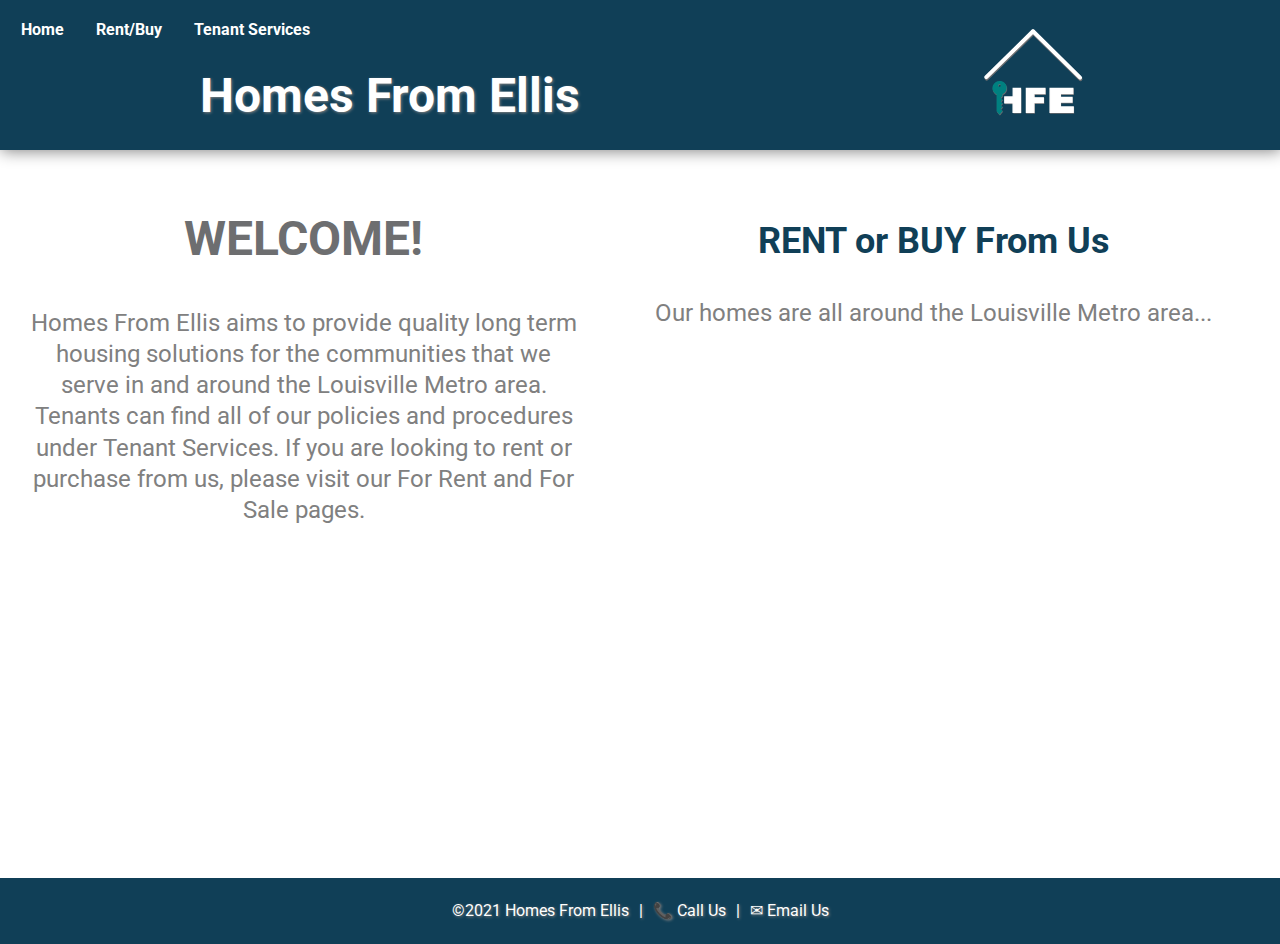
<file: index.html>
<!DOCTYPE html>
<html lang="en">
<head>
    <meta charset="UTF-8">
    <meta name="viewport" content="width=device-width, initial-scale=1.0">
    <link href="css/styles.css" rel="stylesheet">
    <link href="css/flexbox-styles.css" rel="stylesheet">
    <link href="css/normalize.css" rel="stylesheet">
    <link rel="preconnect" href="https://fonts.gstatic.com">
    <link href="https://fonts.googleapis.com/css2?family=Roboto&display=swap" rel="stylesheet">
    <link href="css/animate.css" rel="stylesheet">
    <title>Homes From Ellis</title>
</head>

<body>
    <!-- HEADER CONTENT -->
    <wrapper class="content">
        <header class="main-header">
            <img id="logo" src="SVG/HFE_NewestFinalLogo-3.svg" alt="Homes From Ellis Logo">
                <h1 class="header-text">Homes From Ellis</h1>
                <!-- <h3 class="tagline">Serving Louisville, KY Area</h3> -->
                    <div class="menu-btn">
                        <div class="menu-btn_burger"></div>
                    </div>
            

        </header>
 
 <!-- ------NAVAGATION------  -->
            <ul class="nav" id="nav-bar">
                <li><a class="nav-item" href="index.html">Home</a></li>
                <li><a class="nav-item" href="html/properties.html">Rent/Buy</a></li>
                <li><a class="nav-item" href="html/tenant-services.html">Tenant Services</a></li>
            </ul>   
  <!-- -------- MAIN CONTENT-------- -->
    <main class="home">      
        
            <br>
            <!-- LOUISVILLE SKYLINE SVG ANIMATION  -->
            <svg version="1.1" id="Layer_1" xmlns="http://www.w3.org/2000/svg" xmlns:xlink="http://www.w3.org/1999/xlink" x="0px" y="0px"
	 viewBox="0 0 768 199" enable-background="new 0 0 768 199" xml:space="preserve">
<path class="skyline" fill="none" stroke="#6d6e70" stroke-width="3" stroke-linecap="round" stroke-linejoin="round" stroke-miterlimit="10" d="
	M10.4,189.3c21.8,0,43.5,0,65.3,0c6.4,0,6.3,0,6.2-6.2c-0.1-10.8,0-21.7-0.1-32.5c0-2.1,0.7-2.9,2.9-2.9c5.7,0.1,11.5,0.1,17.2,0
	c5.8-0.1,11.7,0.3,17.5-0.2c2.4-0.2,3.6,0.6,3.4,3.4c-0.2,4.3,0,8.7-0.1,13c0,1.1,0,2.3,1.4,2.2c4.4-0.2,8.9,0.7,13.4-0.6
	c0.1-1.1,0.1-2.2,0.2-3.3c0-9.2,0-18.5,0-27.7c0-1.3,0-2.8,1.7-2.8c3.2,0,3.1-1.7,2.6-4c-0.2-1.2-0.3-2.7,1.4-3.1
	c2.2-0.5,2.4-1.9,2.3-3.7c-0.1-1.1,0.1-2.3,0-3.4c-0.3-2.7,0.2-4.7,3-4.8c1.1-1.1,0.6-2.1,0.7-3.1c0.1-0.7,0-1.2,0.8-1.8
	c4.6-3.1,9.2-6.2,14.2-8.7c0.7-0.4,1.3-0.7,2.3-0.1c4.2,2.7,8.9,4.8,12.9,7.8c3,2.2,3.1,6.4,4.3,9.8c0.4,1.2,0.1,2.6,0.1,3.9
	c-0.1,1.6,0,3.1,1.7,4c0.9,0.5,1.1,1.3,1.2,2.3c0.3,4,0.3,4,3.9,5.1c0.3,0.1,0.6,0.2,1,0.4c0,0.3,0.1,0.6,0.1,1
	c0.3,5.5-0.7,11,0.8,16.4c0.2,0.7,0.2,1.7-0.2,2.2c-1.4,2.3-1,4.7-0.9,7.1l3.4,4c1.2-0.5,1.3-2.2,2.5-2.5c1.6-0.3,2-1.1,2-2.6
	c0-5.6,0.2-11.1,0.2-16.7c0-13.8,0-27.5,0-41.3c0-2.9,0.6-3.5,3.4-3.3c1.3,0.1,2.1-0.2,2.8-1.2c2.6-3.3,5.7-5.3,10.2-4.6
	c1.2,0.2,2.4,0,3-1.9c0.4-1.4,2.2-2.5,3.6-3.4c1.1-0.8,4.7,1.1,4.9,3.1c0.4,2.6,2,2.4,3.5,2.2c4-0.7,6.9,1.1,9.3,4
	c0.3,0.3,0.8,0.6,0.8,0.9c0,1.4,1.3,0.5,1.7,1.1c1.4-0.9,2.4,0.3,4,0.4c0,10.5,0,21,0,31.4c1.8,0.5,10.4,1.1,11.8,0.6
	c0.8-0.3,1.7-0.4,2.3-1.3c1.1-1.9,2.7-2.8,5-2.9c2.5-0.1,3.5-1.8,3.4-4.7l1.4,3.7c3.1,2.6,6.2,1.5,8.5,5.4c0,0,0.2,0,0.3,0
	c4.1-0.2,8.2,0.6,12.3-0.6c0.1-1.1,0.1-2.2,0.2-3.3c0-8.6,0-17.1,0-25.7c0-1.9,0.5-3.1,2.6-2.8c1.6,0.2,2.5-0.6,3.4-1.7
	c2.8-3.1,6-5.2,10.4-4.3c0.4,0.1,0.8,0,1.1,0c0.8-0.1,1.7-0.6,1.6-1.1c-0.2-2.3,1.9-2.9,2.9-4.2c0.5-0.6,1.3-1,1.2-2l0.1,1.4
	c1.5,1.2,3.8,2.2,4.3,3.7c0.7,2.3,2,2.1,3.6,2.2c1.6,0.1,3.4-0.6,4.8,0.3c1.8,1.2,3.4,2.6,4.8,4.2c0.7,0.9,1.6,1.2,2.3,1.3
	c3.9,0.3,4,0.2,4,4c0,12.3,0,24.7,0,37c0,3.6,0.4,4,4,4c4,0,7.9,0,11.9,0c3.6,0,4-0.3,4-4c0-11.5,0.1-23-0.1-34.5
	c0-2.7,1-3.5,3.4-3.4c7.1,0.5,14.1,0.1,21.2,0.2c1.8,0,3.6,0.3,5.4-0.4c-0.2-1,0.8-1.7,0.6-2.7c-0.8-3.4,0.2-6.8,0-10.2
	c-0.1-1.5,0.1-2.8,1.7-3.4c1.4-0.5,1.5-1.6,1.4-2.8c-0.1-3,0-6,0-9c0-0.8-0.3-1.8,0.8-2.3c1.9-0.8,1.7-2.5,1.7-4.2
	c0-7.5,1.7-14.3,7.6-19.5c0.5-0.5,1.2-1,1.4-1.7c0.9-3.1,3.1-3.9,6-3.9c3.5,0,7,0,10.5,0c1.2,0,2.1,0.5,3.2,1c1.9,1,2.1,3.1,3.4,4.3
	c5.9,5.8,8.7,12.7,7.9,21c-0.1,0.9-0.1,1.8,0.8,2.3c1.7,0.9,1.4,2.5,1.4,4c0,2.7,0,5.5,0,8.2c0,1.1,0.1,2.2,1.4,2.5c2,0.6,2,2,2,3.7
	c0,14.5,0,29-0.1,43.5c0,1.9,0.5,2.9,2.6,2.8c7.2-0.1,14.3-0.1,21.5,0c1.7,0,2.3-0.6,2.3-2.3c-0.1-4.2,0.2-8.5-0.1-12.7
	c-0.2-3,1.4-4.7,3.5-5.3c3.3-0.9,3.7-3,3.7-5.8c0-31.1,0-62.2,0-93.3c0-0.9,0-1.9-0.2-2.8c-0.6-3.1,0.4-4.2,3.6-4.2
	c14.7,0,29.4,0,44.1,0c3.7,0,3.7,0,3.7,3.7c0,32.3,0,64.6,0,96.9c0,3.8,0,3.8,3.7,5.4c2.2,1,3.5,2.2,3.5,5.1
	c-0.2,10.5-0.1,20.9-0.1,31.4c0,1.2-0.2,2.5,0.4,3.7c4,1,9,1.7,13,0.8c0,0,0.1-2.9,0.1-4c0-9-2-18.2-2-27.1c0-13.6,0-27.1,0-40.7
	c0-6.6,0-13.2,0-19.8c0-3.2,0.6-3.7,3.7-3.7c3.6,0,7.2-0.1,10.7,0c1.9,0.1,2.6-0.6,2.6-2.6c-0.1-4,0-8.1,0-12.2
	c0-3.3,0.4-3.7,3.7-3.7c14.1,0,28.3,0,42.4,0c3.8,0,4.2,0.4,4.2,4.2c0,28.1,0,56.2,0,84.2c0,5.1,0,5.1,5.4,4.8l0.6-0.3
	c1.3-0.5,2.6-0.5,4,0l0.8,0.6c3,0.1,5.7,1.3,8.5,2c3,0.8,6,1.6,9,2.5c3.5,1,7.1,1.7,10.5,3.3c1.5,0.7,1.7,1.6,1.7,2.9
	c0.1,3.4-0.3,6.8,0.2,9.9c1.7,1,3.3,0.8,4.8,0.8c15,0,30,0,44.9,0c2.9,0,3.1,0.2,3.1,3.1c0,10.9,0,21.9,0,32.8c0,1.2-0.2,2.5,0.6,4
	c17.2,0,34.6,0,52,0"/>
</svg>
    <div class="main-content">
        <container class="primary-content">
            <h1>WELCOME!</h1>
                <p>Homes From Ellis aims to provide quality long term housing solutions for the communities that we serve in and around the Louisville Metro area. Tenants can find all of our policies and procedures under Tenant Services. If you are looking to rent or purchase from us, please visit our For Rent and For Sale pages.</p>
        </container>    

        <container class="secondary-content">
            <h2><a class="body-links" href="html/properties.html">RENT or BUY From Us</a></h2>  
                    <p>Our homes are all around the Louisville Metro area...</p>
        </container>
    </main>  
    </div>
</wrapper>


  <!-- -----FOOTER ----- -->
  <footer class="site-footer">
    <div class="footer-style">
        <ul class="inner-footer">
            <li>&copy;2021 Homes From Ellis</li>
            <li>|</li>
            <li> <a href="tel:5028057561" title="(502) 805-7561">&#128222; Call Us‬</a></li>
            <li>|</li>
            <li><a href="mailto:homesfromellis@gmail.com" target="_blank" title="homesfromellis@gmail.com">&#9993; Email Us</a></li>
        </ul>
    </div>
</footer>
<!-- JavaScript -->
    <script src="js/nav.js"></script>
</body>
</html>
</file>
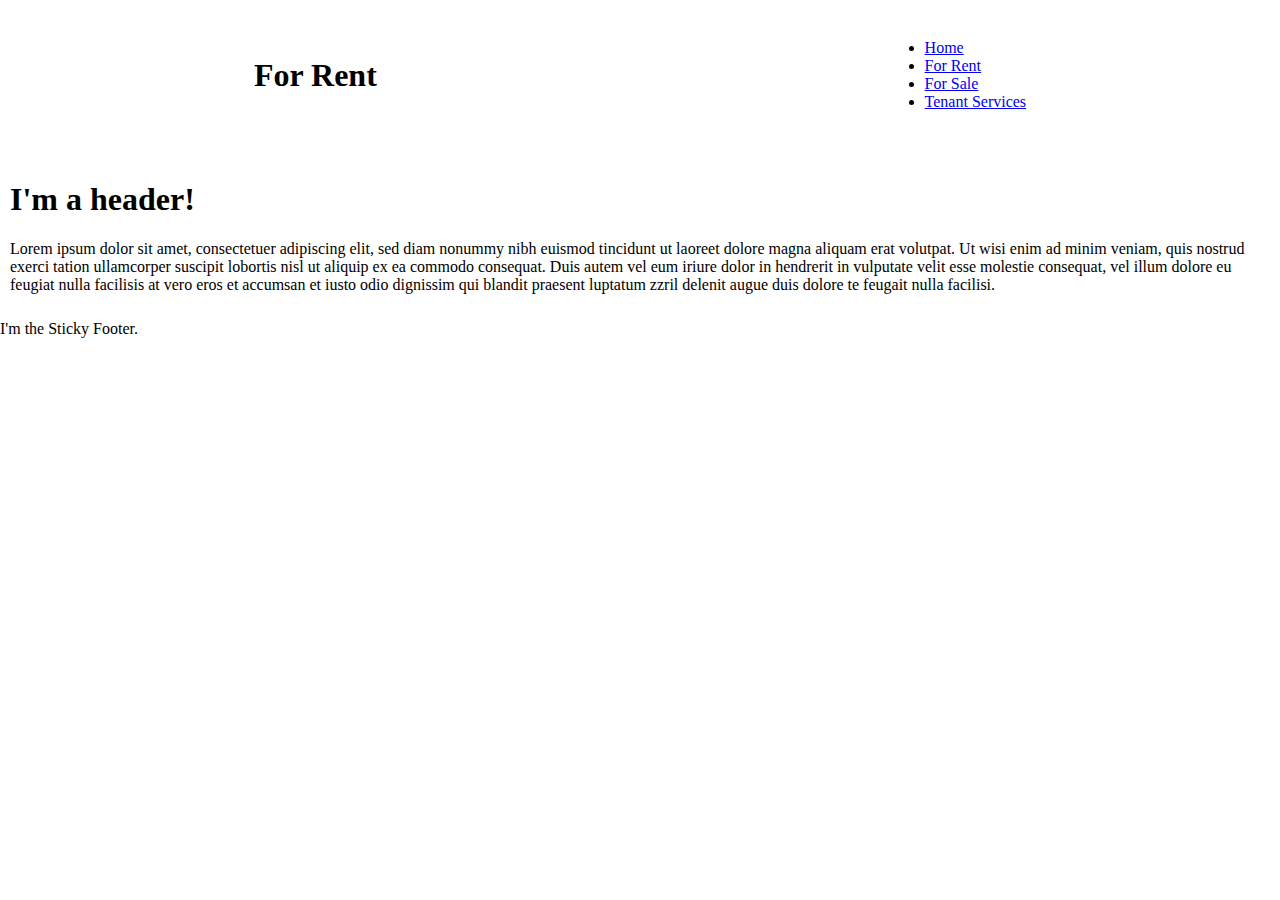
<file: html/for-rent.html>
<!DOCTYPE html>
<html lang="en">
<head>
    <meta charset="UTF-8">
    <meta name="viewport" content="width=device-width, initial-scale=1.0">
    <link href="../css/flexbox-styles.css" rel="stylesheet">
    <title>For Rent</title>
</head>
<body>
    <container>
        <header class="main-header">
            <h1 class="header-title">For Rent</h1>
            <!-- <img class="ellis-logo" src="images/logotemp01.png" alt="Homes From Ellis Logo"> -->
            <nav>
                <ul class="nav-links">
                    <li><a href="#">Home</a></li>
                    <li><a href="#">For Rent</a></li>
                    <li><a href="#">For Sale</a></li>
                    <li><a href="#">Tenant Services</a></li>
                </ul>
            </nav>
            
        </header>
    
<container class="main-content">
    <div class="page-content">
        <h1>I'm a header!</h1>
        <p>Lorem ipsum dolor sit amet, consectetuer adipiscing elit, sed diam nonummy nibh euismod tincidunt ut laoreet dolore magna aliquam erat volutpat. Ut wisi enim ad minim veniam, quis nostrud exerci tation ullamcorper suscipit lobortis nisl ut aliquip ex ea commodo consequat. Duis autem vel eum iriure dolor in hendrerit in vulputate velit esse molestie consequat, vel illum dolore eu feugiat nulla facilisis at vero eros et accumsan et iusto odio dignissim qui blandit praesent luptatum zzril delenit augue duis dolore te feugait nulla facilisi.
        </p>
    </div>
    
    <main></main>
    <!-- <script src="js/script.js"></script> -->
</container>    

</container>

    <footer class="site-footer">
        I'm the Sticky Footer.
      </footer>
</body>
</html>
</file>
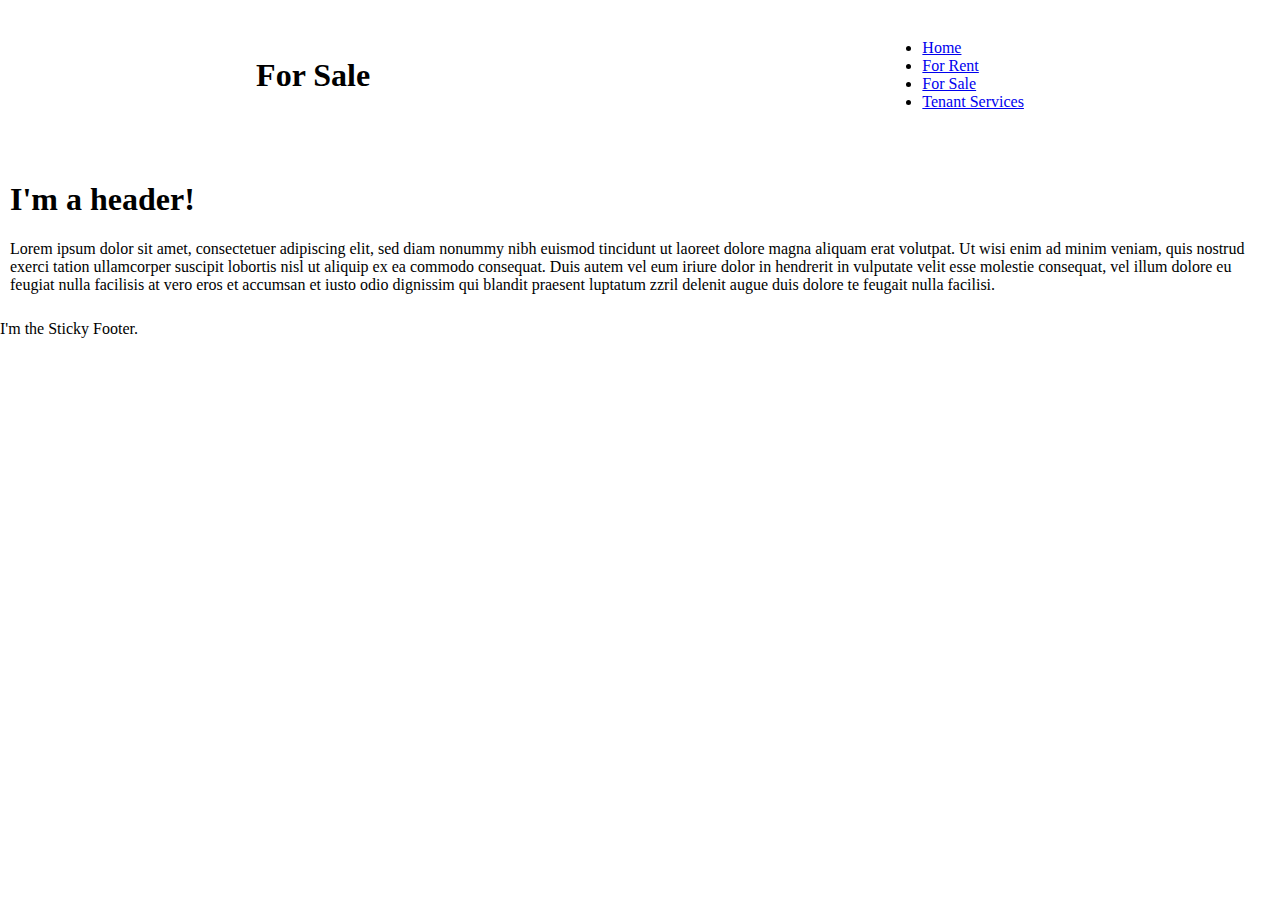
<file: html/for-sale.html>
<!DOCTYPE html>
<html lang="en">
<head>
    <meta charset="UTF-8">
    <meta name="viewport" content="width=device-width, initial-scale=1.0">
    <link href="../css/flexbox-styles.css" rel="stylesheet">
    <title>For Rent</title>
</head>
<body>
    <container>
        <header class="main-header">
            <h1 class="header-title">For Sale</h1>
            <!-- <img class="ellis-logo" src="images/logotemp01.png" alt="Homes From Ellis Logo"> -->
            <nav>
                <ul class="nav-links">
                    <li><a href="#">Home</a></li>
                    <li><a href="#">For Rent</a></li>
                    <li><a href="#">For Sale</a></li>
                    <li><a href="#">Tenant Services</a></li>
                </ul>
            </nav>
            
        </header>
    
<container class="main-content">
    <div class="page-content">
        <h1>I'm a header!</h1>
        <p>Lorem ipsum dolor sit amet, consectetuer adipiscing elit, sed diam nonummy nibh euismod tincidunt ut laoreet dolore magna aliquam erat volutpat. Ut wisi enim ad minim veniam, quis nostrud exerci tation ullamcorper suscipit lobortis nisl ut aliquip ex ea commodo consequat. Duis autem vel eum iriure dolor in hendrerit in vulputate velit esse molestie consequat, vel illum dolore eu feugiat nulla facilisis at vero eros et accumsan et iusto odio dignissim qui blandit praesent luptatum zzril delenit augue duis dolore te feugait nulla facilisi.
        </p>
    </div>
    
    <main></main>
    <!-- <script src="js/script.js"></script> -->
</container>    

</container>

    <footer class="site-footer">
        I'm the Sticky Footer.
      </footer>
</body>
</html>
</file>
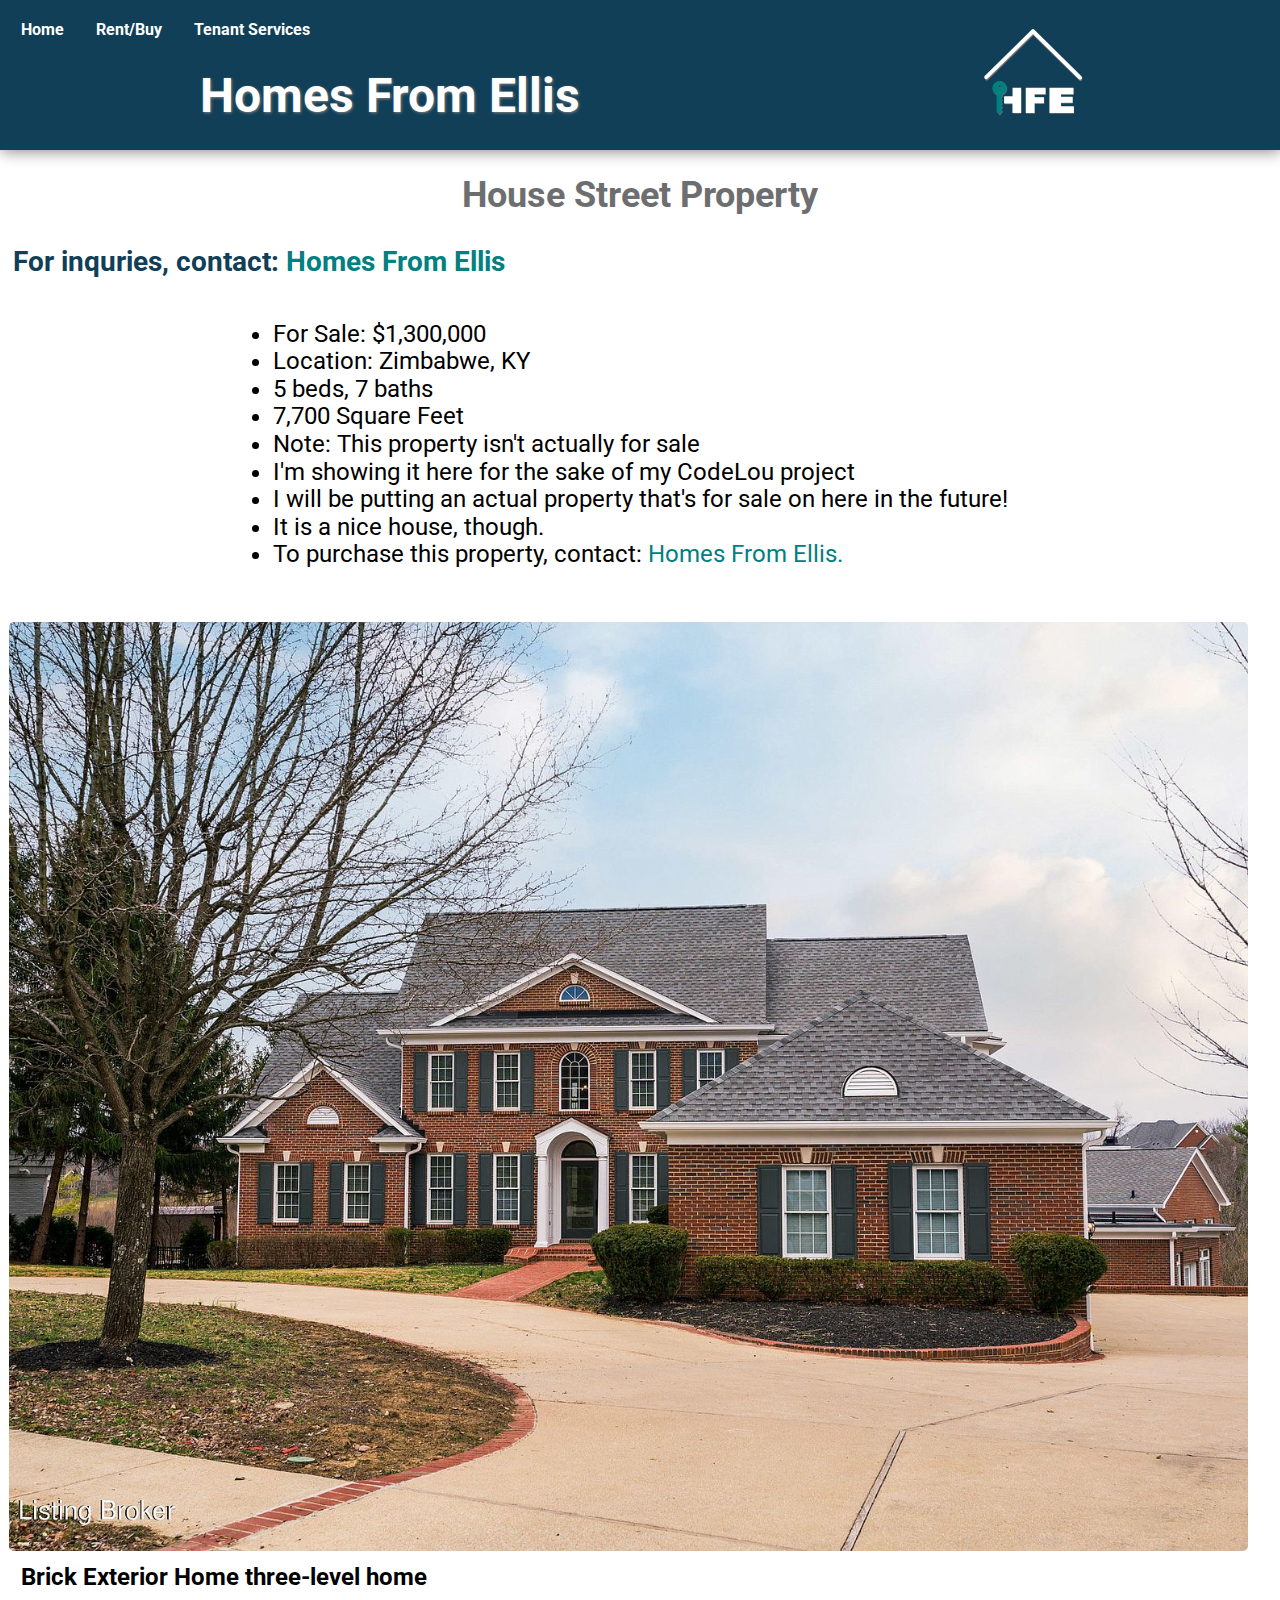
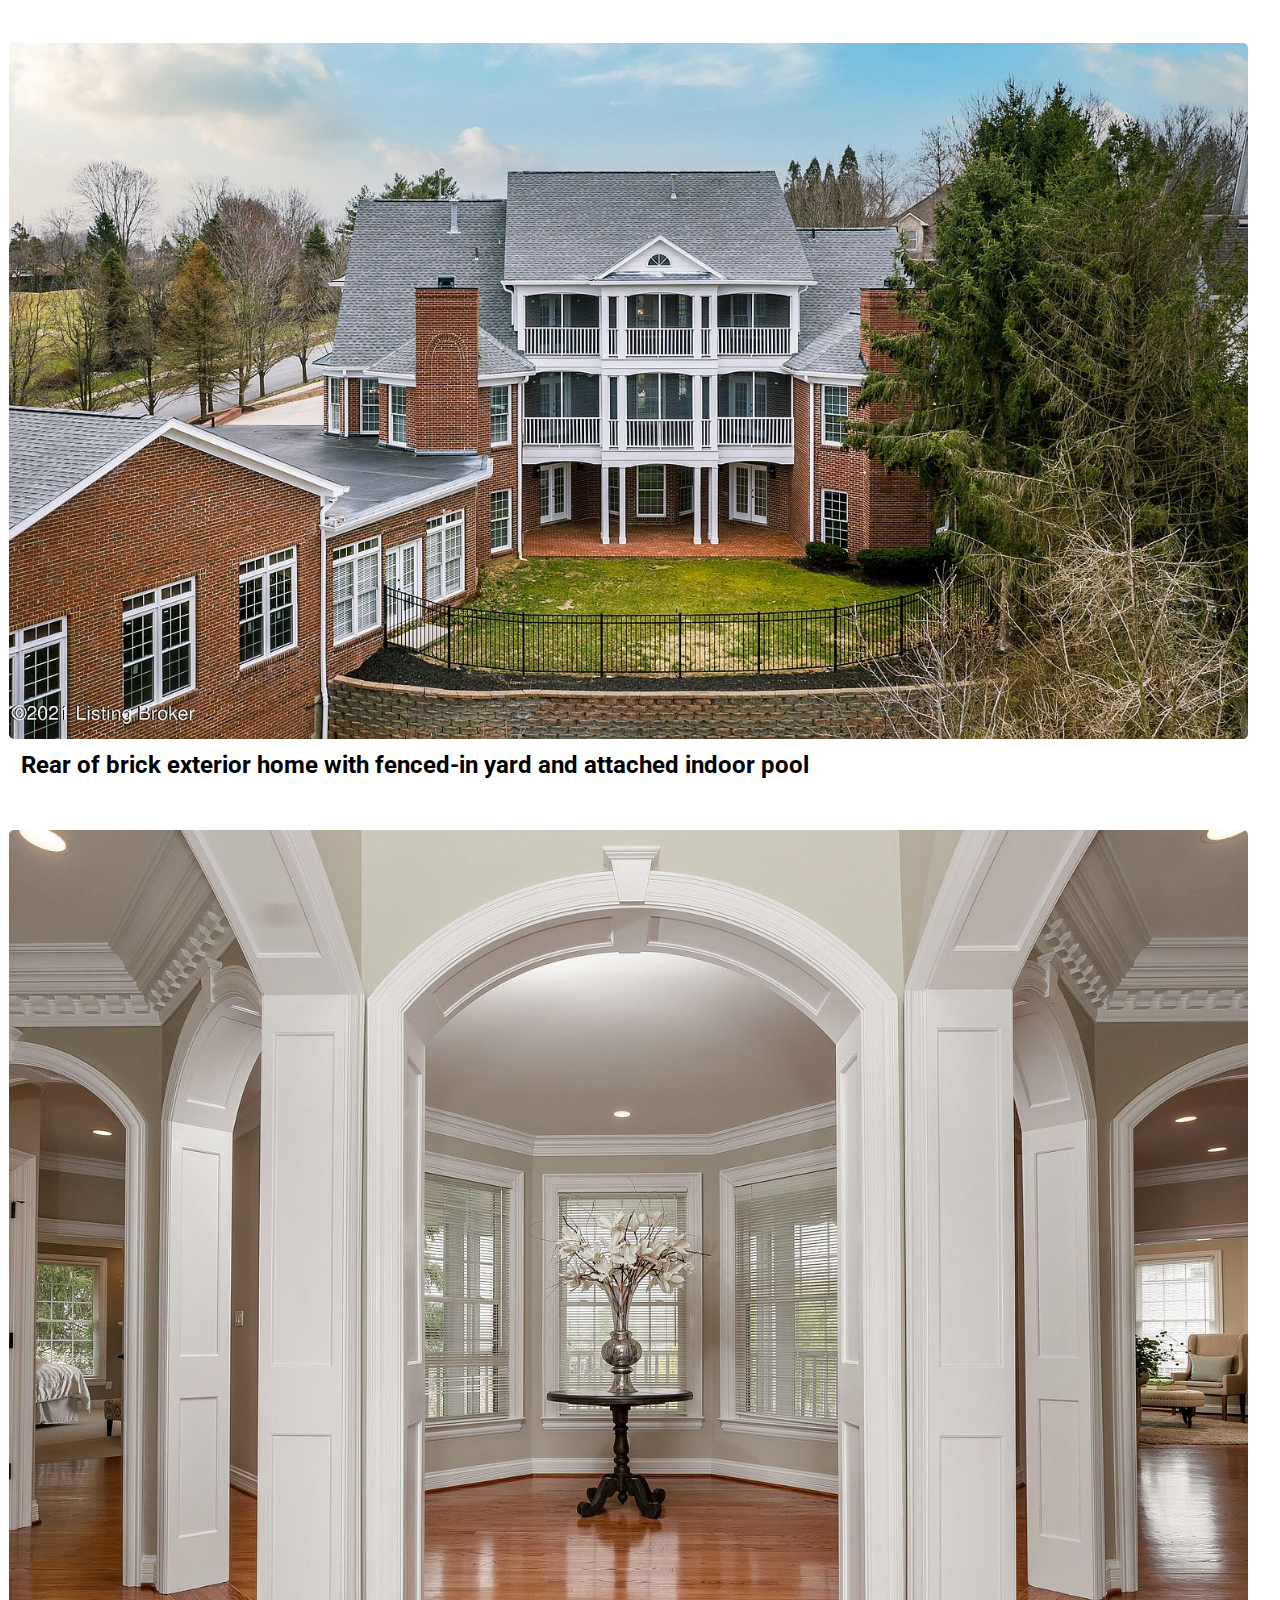
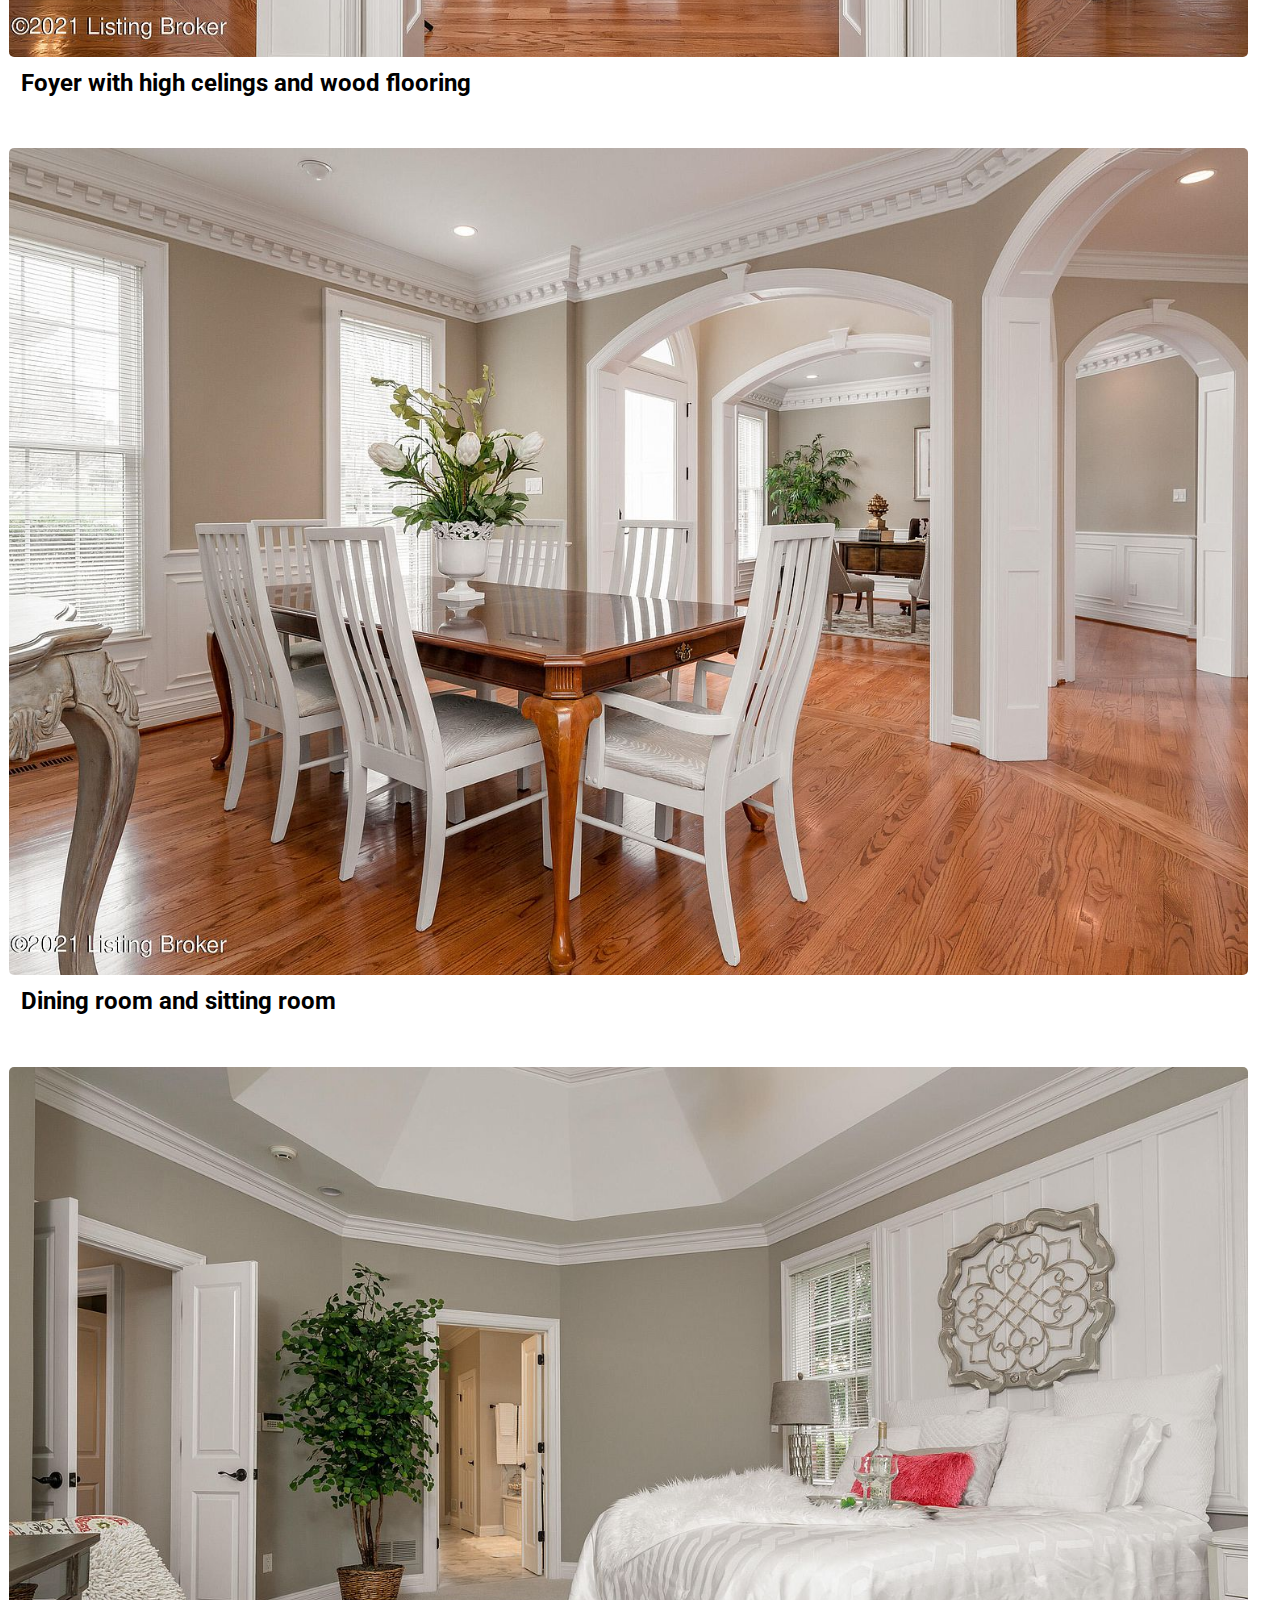
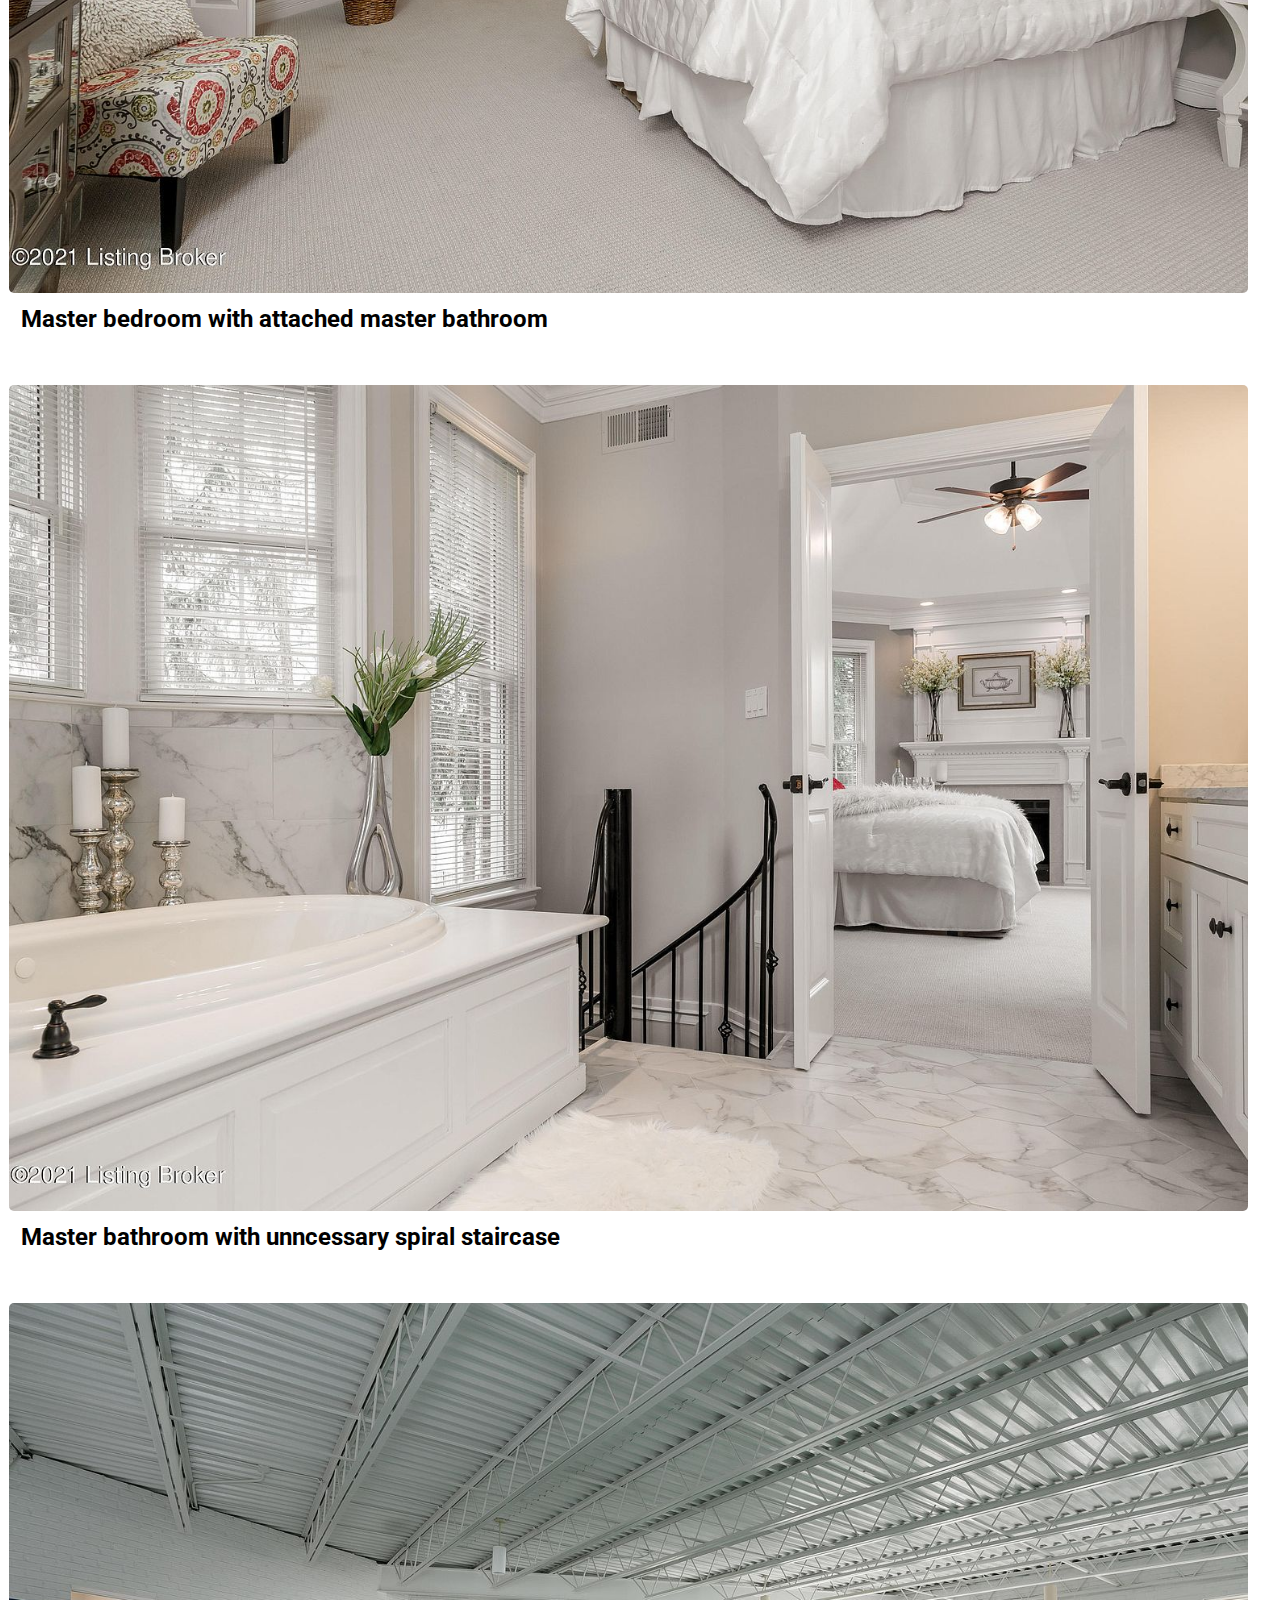
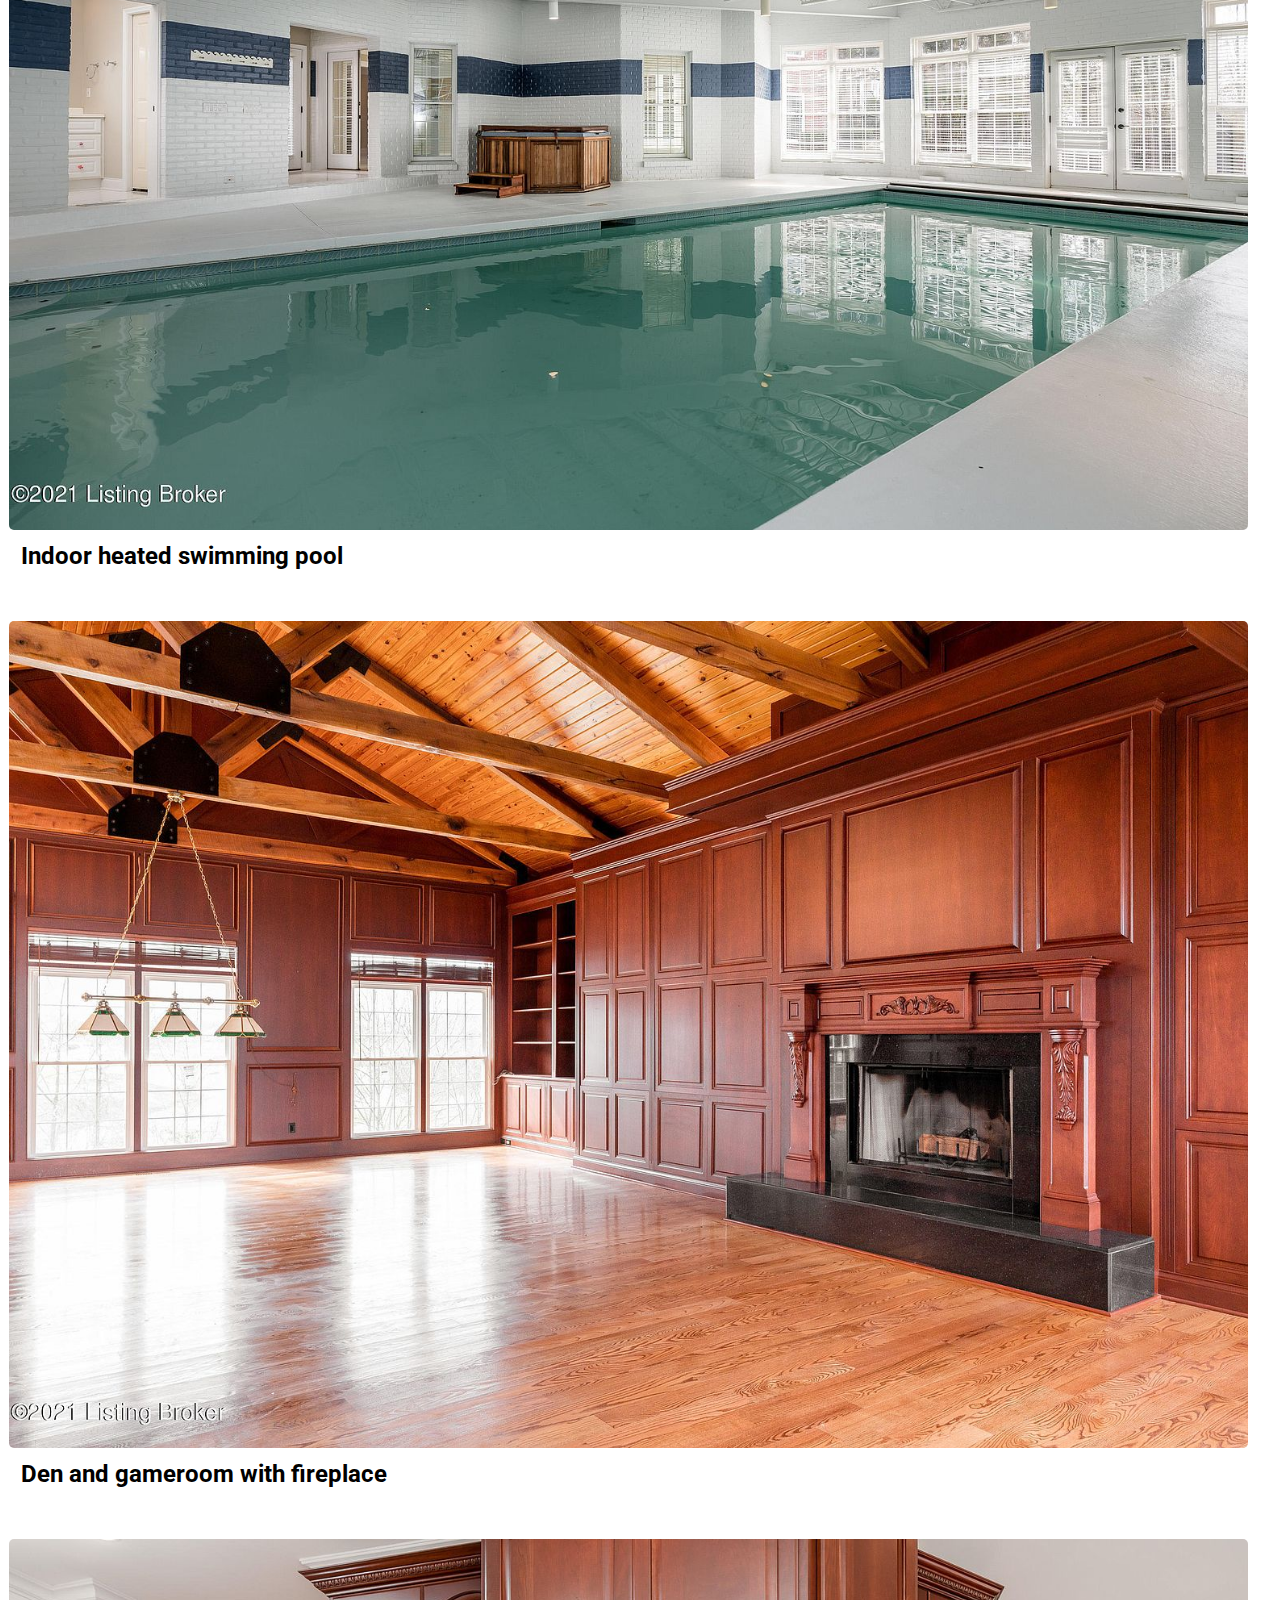
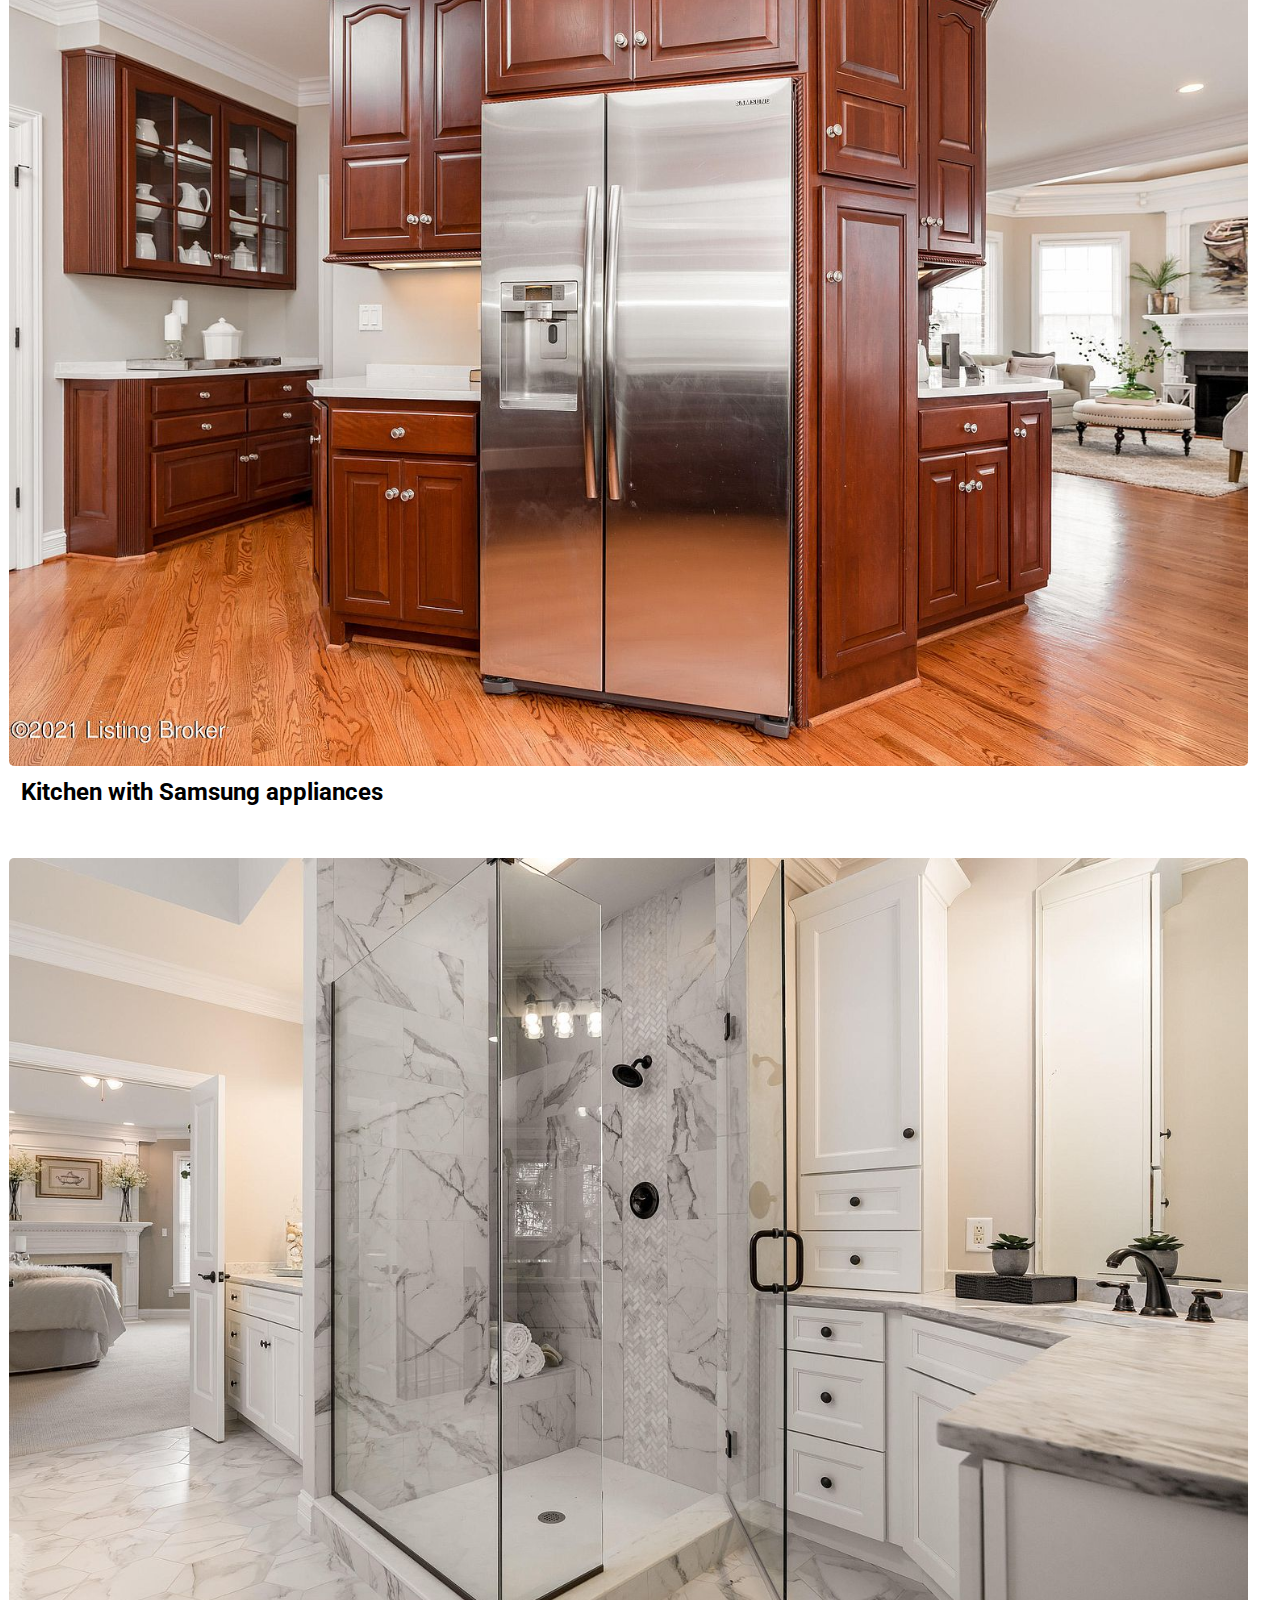
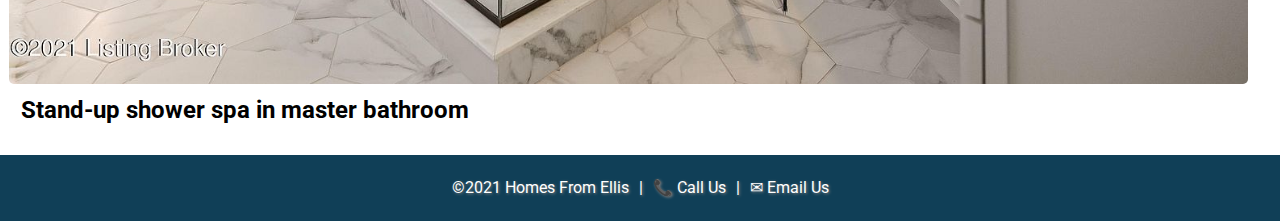
<file: html/house.html>
<!DOCTYPE html>
<html lang="en">
<head>
    <meta charset="UTF-8">
    <meta name="viewport" content="width=device-width, initial-scale=1.0">
    <link href="../css/styles.css" rel="stylesheet">
    <link href="../css/flexbox-styles.css" rel="stylesheet">
    <link href="../css/normalize.css" rel="stylesheet">
    <link rel="preconnect" href="https://fonts.gstatic.com">
    <link href="https://fonts.googleapis.com/css2?family=Roboto&display=swap" rel="stylesheet">
    <link href="../css/animate.css" rel="stylesheet">
    <title>Homes From Ellis</title>
</head>

<body>
<!-------------HEADER CONTENT ----------->
    <wrapper class="content">
        <header class="main-header">
            <img id="logo" src="../SVG/HFE_NewestFinalLogo-3.svg" alt="Homes From Ellis Logo">
                <h1 class="header-text">Homes From Ellis</h1>
                    <div class="menu-btn">
                        <div class="menu-btn_burger"></div>
                    </div>
        </header>
 
 <!-- ------NAVAGATION------  -->
        <ul class="nav" id="nav-bar">
            <li><a class="nav-item" href="../index.html">Home</a></li>
            <li><a class="nav-item" href="../html/properties.html">Rent/Buy</a></li>
            <li><a class="nav-item" href="../html/tenant-services.html">Tenant Services</a></li>
        </ul>   
  <!-- -------- MAIN CONTENT-------- -->
         
        <container class="primary-content">
            <h2>House Street Property</h2>
                <h3>For inquries, contact: <a href="https://www.avail.co/l/60047422 " target="_blank">Homes From Ellis</a></h3>
                    <main class="hull-container"> 
                        <ul class="description">
                            <li>For Sale: $1,300,000</li>
                            <li>Location: Zimbabwe, KY</li>
                            <li>5 beds, 7 baths</li>
                            <li>7,700 Square Feet</li>
                            <li>Note: This property isn't actually for sale</li>
                            <li>I'm showing it here for the sake of my CodeLou project</li>
                            <li>I will be putting an actual property that's for sale on here in the future!</li>
                            <li>It is a nice house, though.</li>
                            <li>To purchase this property, contact: <a href="https://www.avail.co/l/60047422 " target="_blank">Homes From Ellis.</a></li>
                        </ul>
                        

                    </main> 
</wrapper>


<!-- -----FOOTER ----- -->
<footer class="site-footer">
    <div class="footer-style">
        <ul class="inner-footer">
            <li>&copy;2021 Homes From Ellis</li>
            <li>|</li>
            <li> <a href="tel:5028057561" title="(502) 805-7561">&#128222; Call Us‬</a></li>
            <li>|</li>
            <li><a href="mailto:homesfromellis@gmail.com" target="_blank" title="homesfromellis@gmail.com">&#9993; Email Us</a></li>
        </ul>
    </div>
</footer>
<!-- JavaScript -->
        <script src="../js/house-house.js"></script>
        <script src="../js/house-directory.js"></script>
        <script src="../js/nav.js"></script>
</body>
</html>
</file>
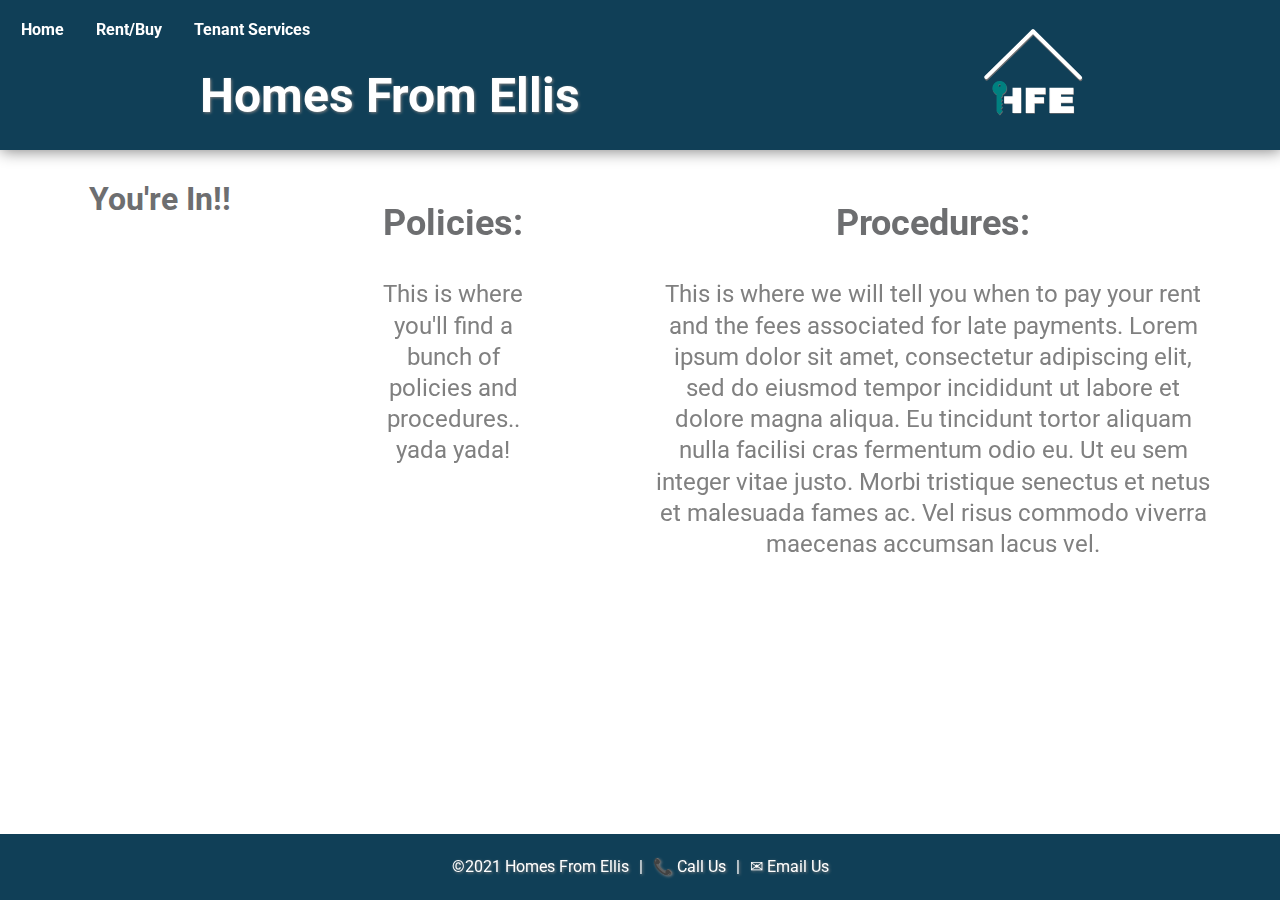
<file: html/policies.html>
<!DOCTYPE html>
<html lang="en">
<head>
    <meta charset="UTF-8">
    <meta name="viewport" content="width=device-width, initial-scale=1.0">
    <link href="../css/styles.css" rel="stylesheet">
    <link href="../css/flexbox-styles.css" rel="stylesheet">
    <link href="../css/normalize.css" rel="stylesheet">
    <link rel="preconnect" href="https://fonts.gstatic.com">
    <link href="https://fonts.googleapis.com/css2?family=Roboto&display=swap" rel="stylesheet">
    <link href="../css/animate.css" rel="stylesheet">
    <title>Homes From Ellis</title>
</head>

<body>
    <!-- HEADER CONTENT -->
    <wrapper class="content">
        <header class="main-header">
            <img id="logo" src="../SVG/HFE_NewestFinalLogo-3.svg" alt="Homes From Ellis Logo">
                <h1 class="header-text">Homes From Ellis</h1>
                <!-- <h3 class="tagline">Serving Louisville, KY Area</h3> -->
                    <div class="menu-btn">
                        <div class="menu-btn_burger"></div>
                    </div>
            

        </header>
 
 <!-- ------NAVAGATION------  -->
            <ul class="nav" id="nav-bar">
                <li><a class="nav-item" href="../index.html">Home</a></li>
                <li><a class="nav-item" href="../html/properties.html">Rent/Buy</a></li>
                <li><a class="nav-item" href="../html/tenant-services.html">Tenant Services</a></li>
            </ul>   
  <!-- -------- MAIN CONTENT-------- -->
        <main>      
            <div class="main-content">
                <container class="giph-content">
                    <h1>You're In!!</h1>
                    <iframe class="gif giphy-embed" src="https://giphy.com/embed/jJQC2puVZpTMO4vUs0" frameBorder="0" allowFullScreen></iframe>
                </container>
                <container class="secondary-content">
                        <h2>Policies:</h2>
                            <p>This is where you'll find a bunch of policies and procedures.. yada yada!</p>
                </container>    

                <container class="special-content">
                    
                        <h2> Procedures:</h2>        
                            <p>This is where we will tell you when to pay your rent and the fees associated for late payments. Lorem ipsum dolor sit amet, consectetur adipiscing elit, sed do eiusmod tempor incididunt ut labore et dolore magna aliqua. Eu tincidunt tortor aliquam nulla facilisi cras fermentum odio eu. Ut eu sem integer vitae justo. Morbi tristique senectus et netus et malesuada fames ac. Vel risus commodo viverra maecenas accumsan lacus vel.</p>
                        
                
                 </container>
        </main>  
        </div>
    </wrapper>


    <!-- -----FOOTER ----- -->
    <footer class="site-footer">
        <div class="footer-style">
            <ul class="inner-footer">
                <li>&copy;2021 Homes From Ellis</li>
                <li>|</li>
                <li> <a href="tel:5028057561" title="(502) 805-7561">&#128222; Call Us‬</a></li>
                <li>|</li>
                <li><a href="mailto:homesfromellis@gmail.com" target="_blank" title="homesfromellis@gmail.com">&#9993; Email Us</a></li>
            </ul>
        </div>
</footer>
<!-- JavaScript -->
    <script src="../js/nav.js"></script>
</body>
</html>
</file>
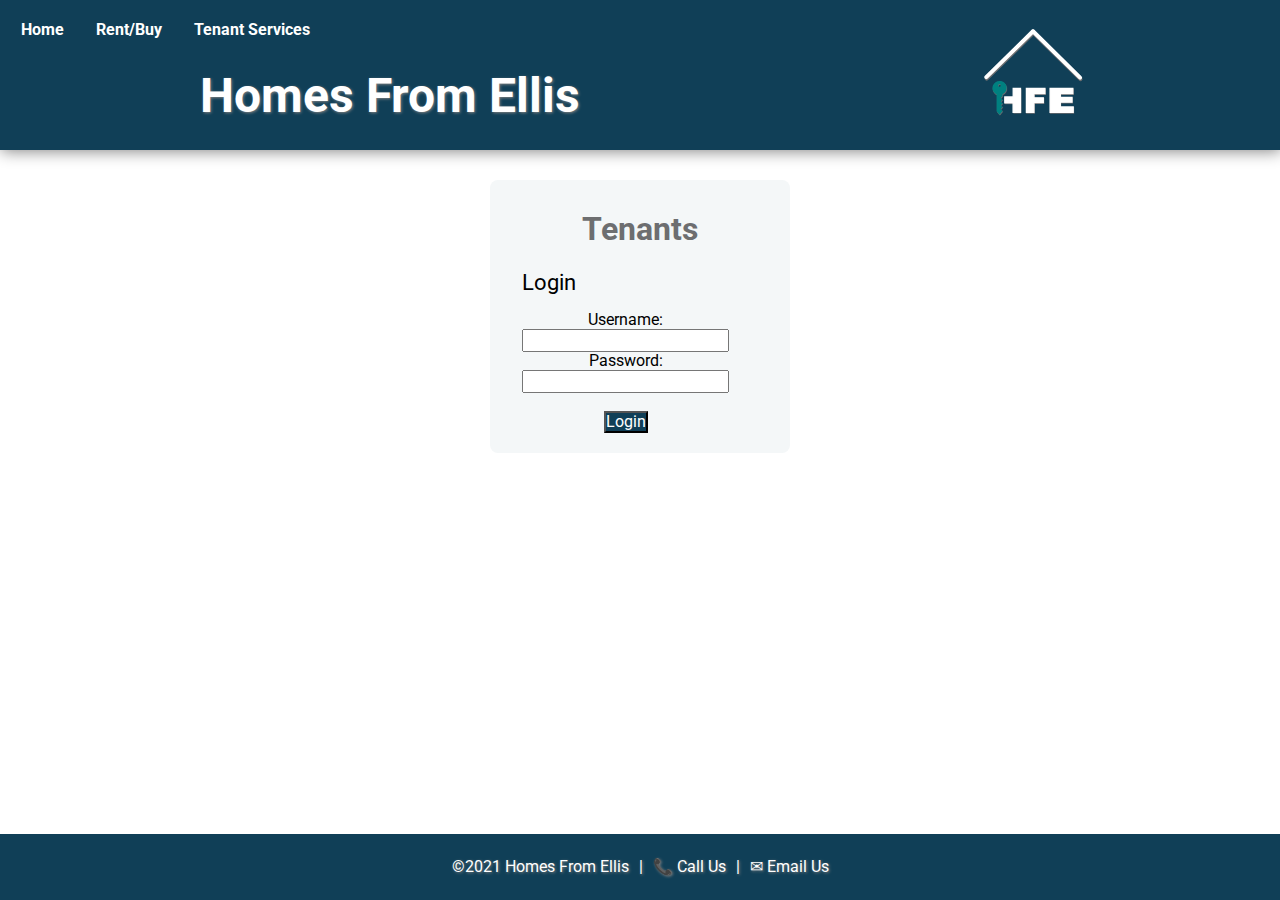
<file: html/tenant-services.html>
<!DOCTYPE html>
<html lang="en">
<head>
    <meta charset="UTF-8">
    <meta name="viewport" content="width=device-width, initial-scale=1.0">
    <link href="../css/styles.css" rel="stylesheet">
    <link href="../css/flexbox-styles.css" rel="stylesheet">
    <link href="../css/normalize.css" rel="stylesheet">
    <link rel="preconnect" href="https://fonts.gstatic.com">
    <link href="https://fonts.googleapis.com/css2?family=Roboto&display=swap" rel="stylesheet">
    <link href="../css/animate.css" rel="stylesheet">
    <title>Homes From Ellis</title>
</head>

<body>
    <!-- HEADER CONTENT -->
<!-------------HEADER CONTENT ----------->
<wrapper class="content">
    <header class="main-header">
        <img id="logo" src="../SVG/HFE_NewestFinalLogo-3.svg" alt="Homes From Ellis Logo">
            <h1 class="header-text">Homes From Ellis</h1>
                <div class="menu-btn">
                    <div class="menu-btn_burger"></div>
                </div>
    </header>
 
 <!-- ------NAVAGATION------  -->
            <ul class="nav" id="nav-bar">
                <li><a class="nav-item" href="../index.html">Home</a></li>
                <li><a class="nav-item" href="../html/properties.html">Rent/Buy</a></li>
                <li><a class="nav-item" href="../html/tenant-services.html">Tenant Services</a></li>
            </ul>   

  <!-- -------- MAIN CONTENT-------- -->
    <main>      
        <container class="rentals-col">
        
            <form id="login" action="tenant-services.html" method="post">

                    <h1>Tenants</h1>
                        <fieldset>
                            <legend>Login</legend>
                                <label for="username">Username:</label>
                                    <input type="text" id="username" name="user_name">
                                        <label for="password">Password:</label>
                                            <input type="password" id="password" name="user_password">
                                            <br>
                        
                            <button label="submit" onclick="login()" type="button">Login</button>
                         </fieldset> 
            </form> 
            
            <!-- onclick="userLogin() -->

        </main>  
</wrapper>

  <!-- -----FOOTER ----- -->
  <footer class="site-footer">
    <div class="footer-style">
        <ul class="inner-footer">
            <li>&copy;2021 Homes From Ellis</li>
            <li>|</li>
            <li> <a href="tel:5028057561" title="(502) 805-7561">&#128222; Call Us‬</a></li>
            <li>|</li>
            <li><a href="mailto:homesfromellis@gmail.com" target="_blank" title="homesfromellis@gmail.com">&#9993; Email Us</a></li>
        </ul>
    </div>
</footer>
<!-- JavaScript -->
    <script src="../js/nav.js"></script>
    <script src="../js/login.js"></script>
    <script src="https://ajax.googleapis.com/ajax/libs/jquery/2.1.1/jquery.min.js"></script>
</body>
</html>
</file>
<file: css/styles.css>
/******* BASE STYLES *******/

* {
  margin: 0;
  padding: 0;
  box-sizing: border-box;
  font-family: 'Roboto', sans-serif;
}

h1 {
  margin: 5px 10px 5px 10px
}

h2 {
  padding: 10px;
  margin: 15px;
}

h1,
h2 { 
    color: #6d6e70;
    text-align: center; 
}

h3,
h4 {
  padding: 5px;
  margin: 8px 0 5px 8px;
}

h3 {
  color: #103f57;
}

.body-links {
  text-decoration: none;
  color: #103f57;
}

a { 
  color: teal;
  font-style: normal;
  text-decoration: none;
  cursor: pointer;
}

a:hover {
  color: teal;
}

.house-links {
  padding: 10px 15px;
}

img {
    max-width: 98%;
    margin: 1px 1px 0;
    border-radius: 5px;
    /* border: solid 1px rgba(0, 0, 0, 0.1); */
  }

  button {
    background-color: #103f57;
    color: white;
}

.gif {
  width: auto;
  height: auto;
}

.giphy-embed {
  margin: auto;
}

/******** HEADER BASE STYLES ********/


.header-text {
  font-size: 1.3rem;
  color: white;
  padding: 5px;
  margin: 8px;
}

/* hamburger menu */
.navBtn {
  width: 80px;
  /* border: 5px solid tomato; */
  cursor: pointer;
  z-index: 1;
}

.menu-btnBurger {
  width: 80px;
}


#logo {
  width: 4.5em;
  align-items: center;
}

.main-header {
  box-shadow: 1px 1px 15px gray;
  z-index: 999;
  position: relative;
}

.main-header,
.footer-style {
  text-shadow:  1px 1px 3px gray;
  background-color: #103f57;
}

/******** BODY BASE STYLES ********/

/* NAV MENU STYLE */

.nav {
  padding: 5px;
}

.nav li a {
  display: block;
  color: #103f57;
  font-size: 3.75vh;
  font-weight: bold;
  text-decoration: none;
  text-align: center;
  padding: 40px 0;
  
}

/* WHEN HAMBURGER MENU IS SELECTED AND OPENS*/

#nav-bar {
  position: absolute;
  left: 0;
  right: 0;
  top: -500px;
  background-color: white;
  border-bottom: 2px solid #103f57;
  transition: top .3s ease-in-out;
  z-index: 500;
}

/* NavBar (menu) style and placement */

#nav-bar.open {
  top: 70px;
  margin: 25px 10px;
  border-radius: 10px;
  box-shadow: 0px 0px 20px #103f57;
}

/* CONTENT STYLE */

p {
  display: inline-flex;
  color: gray;
  text-align: center;
  padding: 1em, 2em;
  margin: 10px;
  flex-wrap: wrap;
  line-height: 1.3;
  flex-flow: column, wrap;
}

/* Property List Descriptions */

.description {
  padding: 1rem;
  margin: 1rem;
  height: 100%;
}

.description li{
  list-style: disc;
}

.hero-images {
  width: 95%;
  margin: auto;
}

/******** FOOTER BASE STYLES ********/

ul {
    list-style: none;
}

.footer-style {
  padding-top: 20px;
  padding-bottom: 20px;
  list-style: none;
  color: white;
  width: 100%;
}

.footer-style a{
  color: white;
  font-style: normal;
}

ul.inner-footer {
  padding: 2px;
  margin: 2px;
}

/* FORM Styles */

fieldset {
  display: flex;
  flex-direction: column;
  justify-content: center;
  width: 85%;
  align-items: center;
  border: none;
}

legend {
  font-size: 1.4em;
  margin-bottom: 10px;
}

form {
  max-width: 300px;
  margin-top: 30px;
  margin-left: auto;
  margin-right: auto;
  padding: 10px 20px;
  background: #f4f7f8;
  border-radius: 8px;
}
</file>
<file: css/flexbox-styles.css>
/****** FLEXBOX *****/

body,
header.main-header,
.hull-container {
    display: flex;
}

body {
    flex-direction: column;
    min-height: 100vh;
    width: 100%;
    margin: 0;
}

header.main-header {
    height: 5em;
    flex-direction: row;
    justify-content: space-around;
    align-items: center;
  }

.content {
    flex-grow: 1;
}


/* Images in gallery */

.hull-container {
    flex-direction: row;
    flex-wrap: wrap;
    justify-content: center;
    align-content: center;
}

img
{ 
    display: flex;
}

.gallery {
    display: flex;
    flex-direction: column;
    flex-wrap: wrap;
    width: 100%;
    margin: 20px 8px;
}

.gif {
    display: flex;
}

/****** FLEX ITEMS ******/


.inner-footer.a {
    color: white;
    text-decoration: none;
}

/***** To Space Items in Flexbox Footer *****/
.inner-footer li:nth-of-type(n+2){
    padding-left: 5px;
    margin-left: 5px;
}


/****** FLEXBOX FOOTER  ******/


/* FOR STICKY FOOTER */
.site-footer {
    flex-shrink: 0;
    width: 100%;
}

/* FOOTER COPYRIGHT & NAV */

.footer-style {
    text-align-last: center;
}

ul.inner-footer {
    display: inline-flex;
    justify-content: space-between;
}


/******** MEDIA QUERIES ********/

/* TABLET VIEW */

@media (min-width: 760px) {
    /* Header Adjustments for Tablet View */
    header.main-header {
        width: 100vw;
        height: 150px;
        flex-direction: row;
        justify-content: space-around;
    }
    #logo {
        width: 100px;
        order: 2;
    }
    .header-text {
        font-size: 3rem;
        margin-top: 50px;
        margin-left: 0;
    }
    div.menu-btn {
        display: none;
    }
    #nav-bar.open {
        position: relative;
        width: 760px;
        margin: 0;
        border-radius: 0;
        box-shadow: none;
        transform: none;
        transition: none;
      }
    #nav-bar {
        position: absolute;
        width: 769px;
        top: 0;
        right: 0;
        background: none;
        border: none;
        z-index: 1000;
        display: flex;
        transform: none;
        transition: none;
    }
    .nav li a {
        font-size: inherit;
        padding: 1em;
        margin: auto;
        color: #fff;
    }

    /* Home Page Layout */

    .main-content {
        display: flex;
        justify-self: center;
        margin: 10px;
    }

    .primary-content {
        width: 45%;
        order: 2;
    }

    .tertiary-content {
        order: 3;
    }

    .special content: {
        order: 4;
    }

    .secondary-content,
    .tertiary-content,
    .special-content {
        width: auto;
    }

    /* Gallery adjustments */

    /* .gallery {
        margin-top: 150px;
    } */

    /* Properties Page */
    .properties {
     display: flex;
     flex-direction: center;
     align-items: flex-end;
    }
   .policies li {
        text-decoration: wavy;
    }
}

/* DESKTOP VIEW */

@media (min-width: 1024px)  {

    .home {
        display: flex;
        flex-direction: column;
    }
    .primary-content {
        order: 1;
        font-size: 1.5em;
        margin: auto;
    }
    svg#Layer_1 {
        order: 2;
    }
    .secondary-content,
    .special-content {
       font-size: 1.5em;
       margin: .75em 2em;
    }
    .secondary-content {
        order: 3;
    }
    .giph-contnet {
        order: 4;
    }

    .special-content {
        order: 5;
    }
}
</file>
